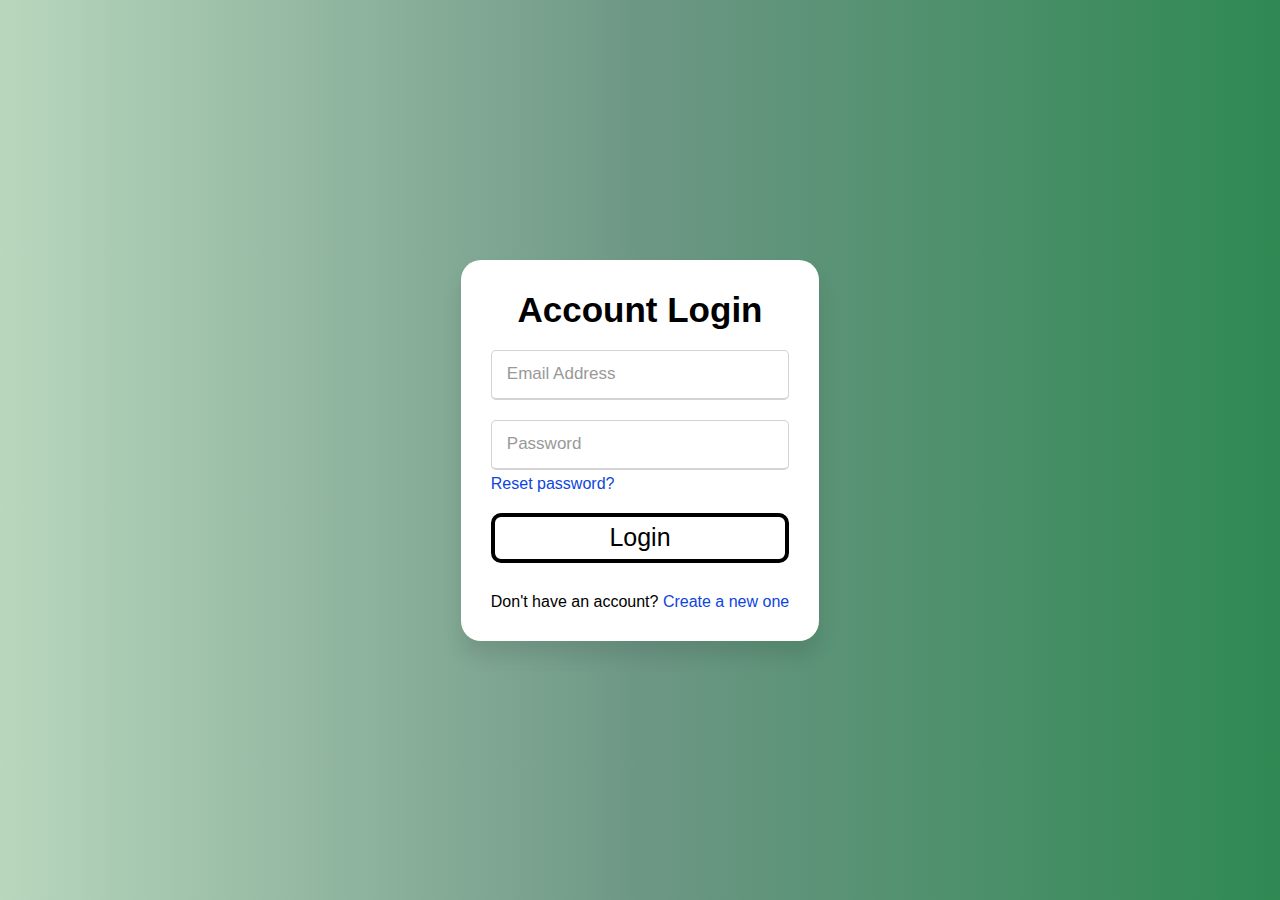
<file: LoginPage/index.html>
<!DOCTYPE html>
<html lang="en" dir="ltr">
<head>
    <meta charset="utf-8">
    <title>Log In</title>
    <link rel="shortcut icon" href="favicon1-32x32.png" type="image/x-icon">
    <link rel="stylesheet" href="signlogin.css">
    <meta name="viewport" content="width=device-width, initial-scale=1.0">
</head>
<body>
    <div class="LOGINSIGN">
        <div class="title-text">
            <div class="title login">
                Account Login
            </div>
        </div>
        <div class="form-container">
            <div class="form-inner">
                <form class="login">
                    <div class="field">
                        <input id="login-email" type="email" placeholder="Email Address" required>
                    </div>
                    <div class="field">
                        <input id="login-password" type="password" placeholder="Password" required>
                    </div>
                    <div class="pass-link">
                        <a href="reset.html">Reset password?</a>
                    </div>
                    <div class="field btn">
                        <input type="submit" value="Login">
                    </div>
                    <div class="signup-link">
                        Don't have an account? <a href="sign.html">Create a new one</a>
                    </div>
                </form>
            </div>
        </div>
    </div>
    <script src="login.js"></script>
</body>
</html>
</file>
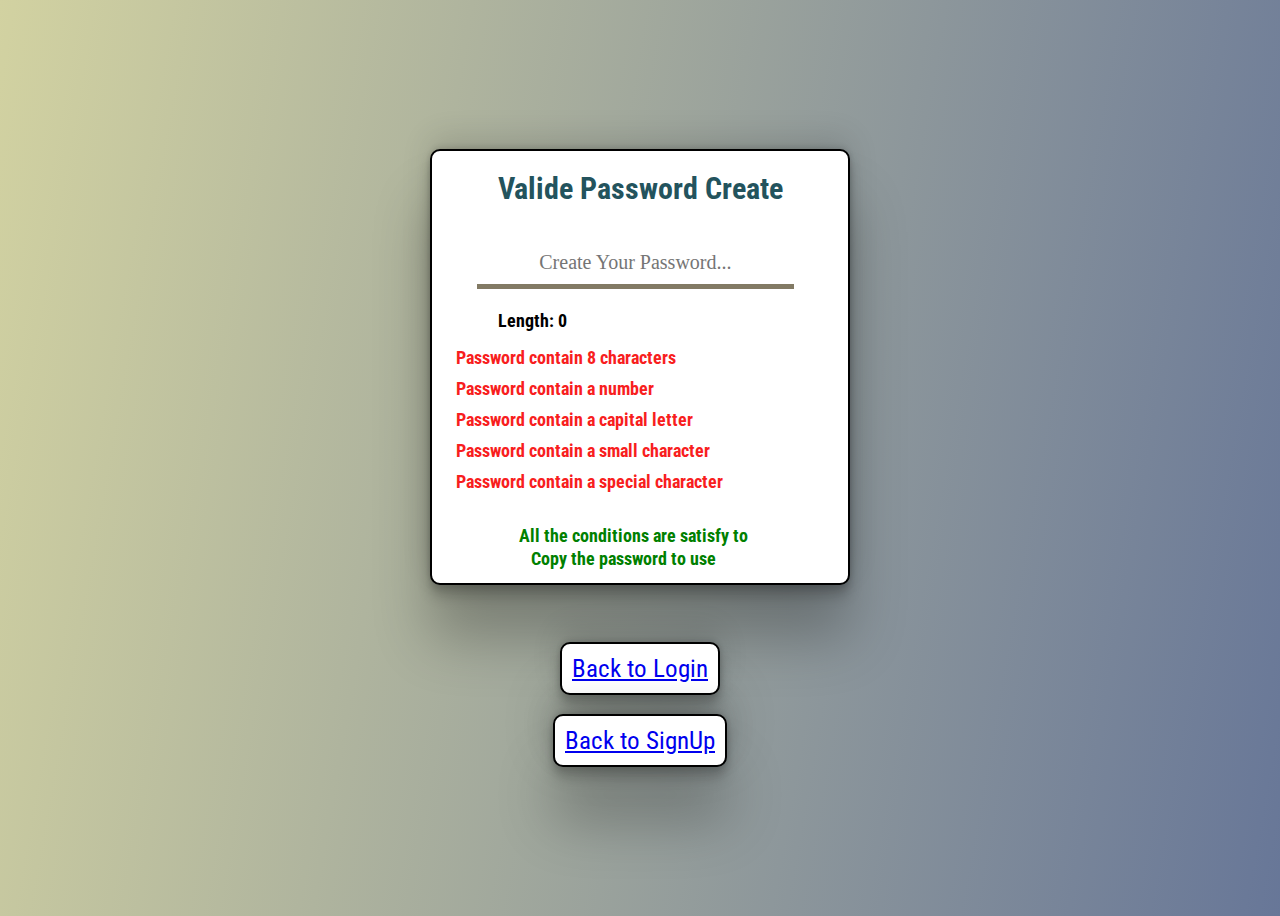
<file: LoginPage/passCheck.html>
<!DOCTYPE html>
<html lang="en">
<head>
    <meta charset="utf-8">
    <meta http-equiv="X-UA-Compatible" content="IE=edge">
    <title>Password Checker</title>
    <meta name="description" content="">
    <meta name="viewport" content="width=device-width, initial-scale=1">
    <link rel="stylesheet" href="passCheck.css">
    <link rel="shortcut icon" href="favicon-32x32.png" type="image/x-icon">
    <link rel="stylesheet" href="https://use.fontawesome.com/releases/v5.3.1/css/all.css" integrity="sha384-mzrmE5qonljUremFsqc01SB46JvROS7bZs3IO2EmfFsd15uHvIt+Y8vEf7N7fWAU" crossorigin="anonymous">
    <link href="https://fonts.googleapis.com/css?family=Aleo|Slabo+27px" rel="stylesheet">
    <link rel="preconnect" href="https://fonts.googleapis.com">
    <link rel="preconnect" href="https://fonts.gstatic.com" crossorigin>
    <link href="https://fonts.googleapis.com/css2?family=Roboto+Condensed:wght@700&display=swap" rel="stylesheet"> 
</head>
    <body>
        <section class="container">
            <h1>Valide Password Create</h1>
            <input type="password" id="password" placeholder="Create Your Password..." oninput="check()">
            <div id="set"> 
                <div id="count">Length: 0</div>
            </div>
            <div class="check">
                <div id="check0">
                    <i class="far fa-solid fa-heart"></i><span>Password contain 8 characters</span>
                </div>
                <div id="check1">
                    <i class="far fa-solid fa-heart"></i><span>Password contain a number</span>
                </div>
                <div id="check2">
                    <i class="far fa-solid fa-heart"></i><span>Password contain a capital letter</span>
                </div>
                <div id="check3">
                    <i class="far fa-solid fa-heart"></i><span>Password contain a small character</span>
                </div>
                <div id="check4">
                    <i class="far fa-solid fa-heart"></i><span>Password contain a special character</span>
                </div>
                <br>
                <div id="check5">
                    <i class="far fa-solid fa-thumbs-up"></i><span>All the conditions are satisfy to <br>Copy the password to use</span>
                </div>
            </div>
        </section>
        <script src="passCheck.js"></script>
        <br><br><br>
        <a class="backto" href="index.html">Back to Login</a>
        <br>
        <a class="backto" href="sign.html">Back to SignUp</a>
    </body>
</html>
</file>
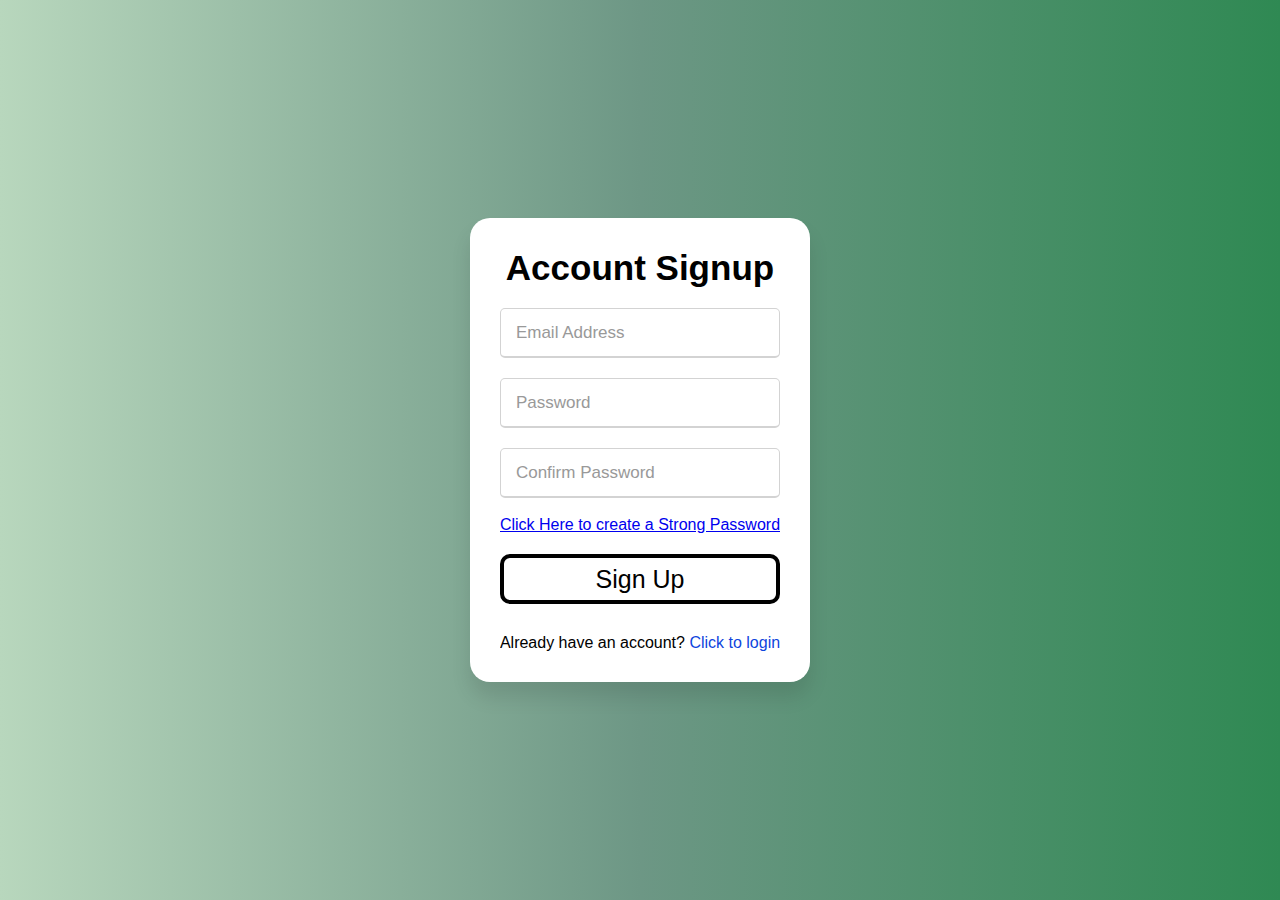
<file: LoginPage/sign.html>
<!DOCTYPE html>
<html lang="en" dir="ltr">
<head>
    <meta charset="utf-8">
    <title>Sign Up</title>
    <link rel="shortcut icon" href="favicon2-32x32.png" type="image/x-icon">
    <link rel="stylesheet" href="signlogin.css">
    <meta name="viewport" content="width=device-width, initial-scale=1.0">
</head>
<body>
    <div class="LOGINSIGN">
        <div class="title-text">
            <div class="title signup">
                Account Signup
            </div>
        </div>
        <div class="form-container">
            <div class="form-inner">
                <form class="signup">
                    <div class="field">
                        <input id="signup-email" type="email" placeholder="Email Address" required>
                    </div>
                    <div class="field">
                        <input id="signup-password" type="password" placeholder="Password" required>
                    </div>
                    <div class="field">
                        <input id="confirm-password" type="password" placeholder="Confirm Password" required>
                    </div>
                    <br>
                    <a href="passCheck.html">Click Here to create a Strong Password</a>
                    <br>
                    <div class="field btn">
                        <input type="submit" value="Sign Up">
                    </div>
                    <div class="signup-link">
                        Already have an account? <a href="index.html">Click to login</a>
                    </div>
                </form>
            </div>
        </div>
    </div>
    <script src="sign.js"></script>
</body>
</html>
</file>
<file: LoginPage/signlogin.css>
*{
  margin: 0;
  padding: 0;
  box-sizing: border-box;
  font-family: 'Raleway', sans-serif;
}
html,body{
  display: grid;
  height: 100%;
  width: 100%;
  place-items: center;
  background: -webkit-linear-gradient(left,#b8d7bd, #6d9785,#2f8953);
}
::selection{
  background: #12e8f0;
  color: #fff;
}
.LOGINSIGN{
  align-items: flex-start;
  overflow: hidden;
  max-width: 390px;
  background: #fff;
  padding: 30px;
  border-radius: 20px;
  box-shadow: 0px 15px 20px rgba(0,0,0,0.1);
}

.LOGINSIGN .slide-controls{
  position: relative;
  display: flex;
  height: 50px;
  width: 100%;
  overflow: hidden;
  margin: 30px 0 10px 0;
  justify-content: space-between;
  border: 2px solid rgb(0, 0, 0);
  border-radius: 5px;
}
.LOGINSIGN .title-text{
  display: flex;
  width: 200%;
}
.LOGINSIGN .title{
  width: 50%;
  font-size: 35px;
  font-weight: 600;
  text-align:center;
  transition: all 0.6s cubic-bezier(0.68,-0.55,0.265,1.55);
}

.slide-controls .slide{
  height: 100%;
  width: 100%;
  color: black;
  font-size: 25px;
  font-weight: 500;
  text-align: center;
  line-height: 48px;
  cursor: pointer;
  z-index: 1;
  background: -webkit-linear-gradient(right, #53adaa, #55b457);
  transition: all 0.6s ease;
}

.slide-controls label.signup{
  color: #000;
}
input[type="radio"]{
  display: none;
}
#signup:checked ~ .slider-tab{
  left: 50%;
}
#signup:checked ~ label.signup{
  color: #fff;
  cursor: default;
  user-select: none;
}
#signup:checked ~ label.login{
  cursor: pointer;
  color: #000;
}
#login:checked ~ label.signup{
  color: #000;
}
#login:checked ~ label.login{
  cursor: pointer;
  cursor: default;
  user-select: none;
}
.LOGINSIGN .form-container{
  width: 100%;
  overflow: hidden;
}
.form-container .form-inner{
  display: flex;
  width: 200%;
}
.form-container .form-inner form{
  width: 50%;
  transition: all 0.6s cubic-bezier(0.68,-0.55,0.265,1.55);
}
.form-inner form .field{
  height: 50px;
  width: 100%;
  margin-top: 20px;
}
.form-inner form .field input{
  height: 100%;
  width: 100%;
  outline: none;
  padding-left: 15px;
  border-radius: 5px;
  border: 1px solid lightgrey;
  border-bottom-width: 2px;
  font-size: 17px;
  transition: all 0.3s ease;
}
.form-inner form .field input:focus{
  border-color: #1677e7;
}
.form-inner form .field input::placeholder{
  color: #999;
  transition: all 0.3s ease;
}
form .field input:focus::placeholder{
  color: #b3b3b3;
}
.form-inner form .pass-link{
  margin-top: 5px;
}
.form-inner form .signup-link{
  text-align: center;
  margin-top: 30px;
}
.form-inner form .pass-link a,
.form-inner form .signup-link a{
  color: #0e45dd;
  text-decoration: none;
}
.form-inner form .pass-link a:hover,
.form-inner form .signup-link a:hover{
  text-decoration: underline;
}
form .btn{
  height: 50px;
  width: 100%;
  border-radius: 5px;
  position: relative;
  overflow: hidden;
}
form .btn .btn-layer{
  height: 100%;
  width: 300%;
  position: absolute;
  left: -100%;
  background: -webkit-linear-gradient(right, #5aad53, #55a4b4);
  border-radius: 5px;
  transition: all 0.4s ease;;
}
form .btn:hover .btn-layer{
  left: 0;
}
form .btn input[type="submit"]{
  height: 100%;
  width: 100%;
  z-index: 2;
  position: relative;
  background: none;
  border: 4px solid rgb(0, 0, 0);
  color: rgb(0, 0, 0);
  padding-left: 0;
  border-radius: 10px;
  border-color: #000;
  font-size: 25px;
  font-weight: 500;
  cursor: pointer;
}
.pass-link{
  cursor: pointer;
}
</file>
<file: LoginPage/passCheck.css>
*{
      box-sizing: border-box;
      font-family: 'Roboto Condensed', sans-serif;
    }
    
    body {
      background: linear-gradient(100deg, rgba(197, 197, 134, 0.778) 0%, hsl(221, 19%, 50%) 100%);
      display: flex;
      flex-direction: column;
      align-items: center;
      justify-content: center;
      min-height: 100vh;
      overflow: hidden;
      white-space: nowrap;
    }
    
    .container {
      background-color: white;
      box-shadow: rgba(0, 0, 0, 0.25) 0px 54px 55px, rgba(0, 0, 0, 0.12) 0px -12px 30px, rgba(0, 0, 0, 0.12) 0px 4px 6px, rgba(0, 0, 0, 0.17) 0px 12px 13px, rgba(0, 0, 0, 0.09) 0px -3px 5px;
      padding: 10px;
      width: 420px;
      border-radius: 10px;
      border: 2px solid black;
    }
    
    h1 {
      margin: 10px 0px 0px 0px;
      text-align: center;
      font-size: 30px;
      font-weight: bold;
      color: #23535d;
    }
    
    #set {
      display: block;
      position: relative;
      margin: auto;
      padding-top: 15px;
    }
    
    #set button{
      padding: 10px;
      background-color: rgb(145, 116, 177);
      font-size: 18px;
      border: none;
      outline: none;
      border-radius: 5px;
      cursor: pointer;
    }

    #set button:active{
      background-color: rgb(177, 173, 116);
    }

    #set button:before{
      content:"Copied";
      position: absolute;
      right: 70px;
      background-color: rgb(145, 116, 177);
      padding: 5px;
      border-radius: 5px;
      font-size: 15px;
      display: none;
    }

    #set button:after{
      content: "";
      position: absolute;
      top: 37px;
      left: 273px;
      width: 10px;
      height: 10px;
      background-color: rgb(145, 116, 177);
      transform: rotate(45deg);
      display: none;
    }

    #set.active button:before,
    #set.active button:after{
      display: block;
    }

    #count {
      display: inline-block;
      position: relative;
      margin: 4%;
      margin-bottom: 2%;
      color: #000000;
      font-size: 18px;
      text-indent: 40px;
      font-weight: bolder;
    }
    
    #see {
      display: inline-block;
      color: gray;
      margin: auto;
      margin-top: 10px;
      margin-right: 40px;
      cursor: pointer;
      transition-duration: 200ms;
    }
    input[id='password'] {
      padding: 15px;
      padding-bottom: 10px;
      border: none;
      width: 80%;
      outline: none;
      border-bottom: 5px solid #827a64;
      display: block;
      position: relative;
      font-size: 20px;
      text-align: center;
      top: 50px;
      margin-top: -20px;
      margin-left: 35px;
      margin-bottom: 40px;
      user-select: auto;
      transition-duration: 200ms;
      font-family: Cambria, Cochin, Georgia, Times, 'Times New Roman', serif;
    }
    
    i {
      font-size: 23px;
      transition-duration: 200ms;
    }
    
    #check1, #check2, #check3, #check4, #check0 {
      display: block;
      position: relative;
      margin: 1%;
      color: #f81e1e;
      font-size: 18px;
      width: 92%;
    }
    
    #check5{
      display: block;
      position: relative;
      margin: 1%;
      color: green;
      font-size: 18px;
      width: 92%;
      text-align: center;
    }

    span {
      margin: 10px;
      font-weight: bold;
    }
    
    input:hover {
      border-bottom: 0px solid #560a70;
    }

    .backto{
      text-align: center;
      padding: 5px;
      font-size: 25px;
      background-color:white;
      border: 2.5px solid black;
      box-shadow: rgba(0, 0, 0, 0.25) 0px 54px 55px, rgba(0, 0, 0, 0.12) 0px -12px 30px, rgba(0, 0, 0, 0.12) 0px 4px 6px, rgba(0, 0, 0, 0.17) 0px 12px 13px, rgba(0, 0, 0, 0.09) 0px -3px 5px;
      padding: 10px;
      width: fit-content;
      border-radius: 10px;
    }
</file>
